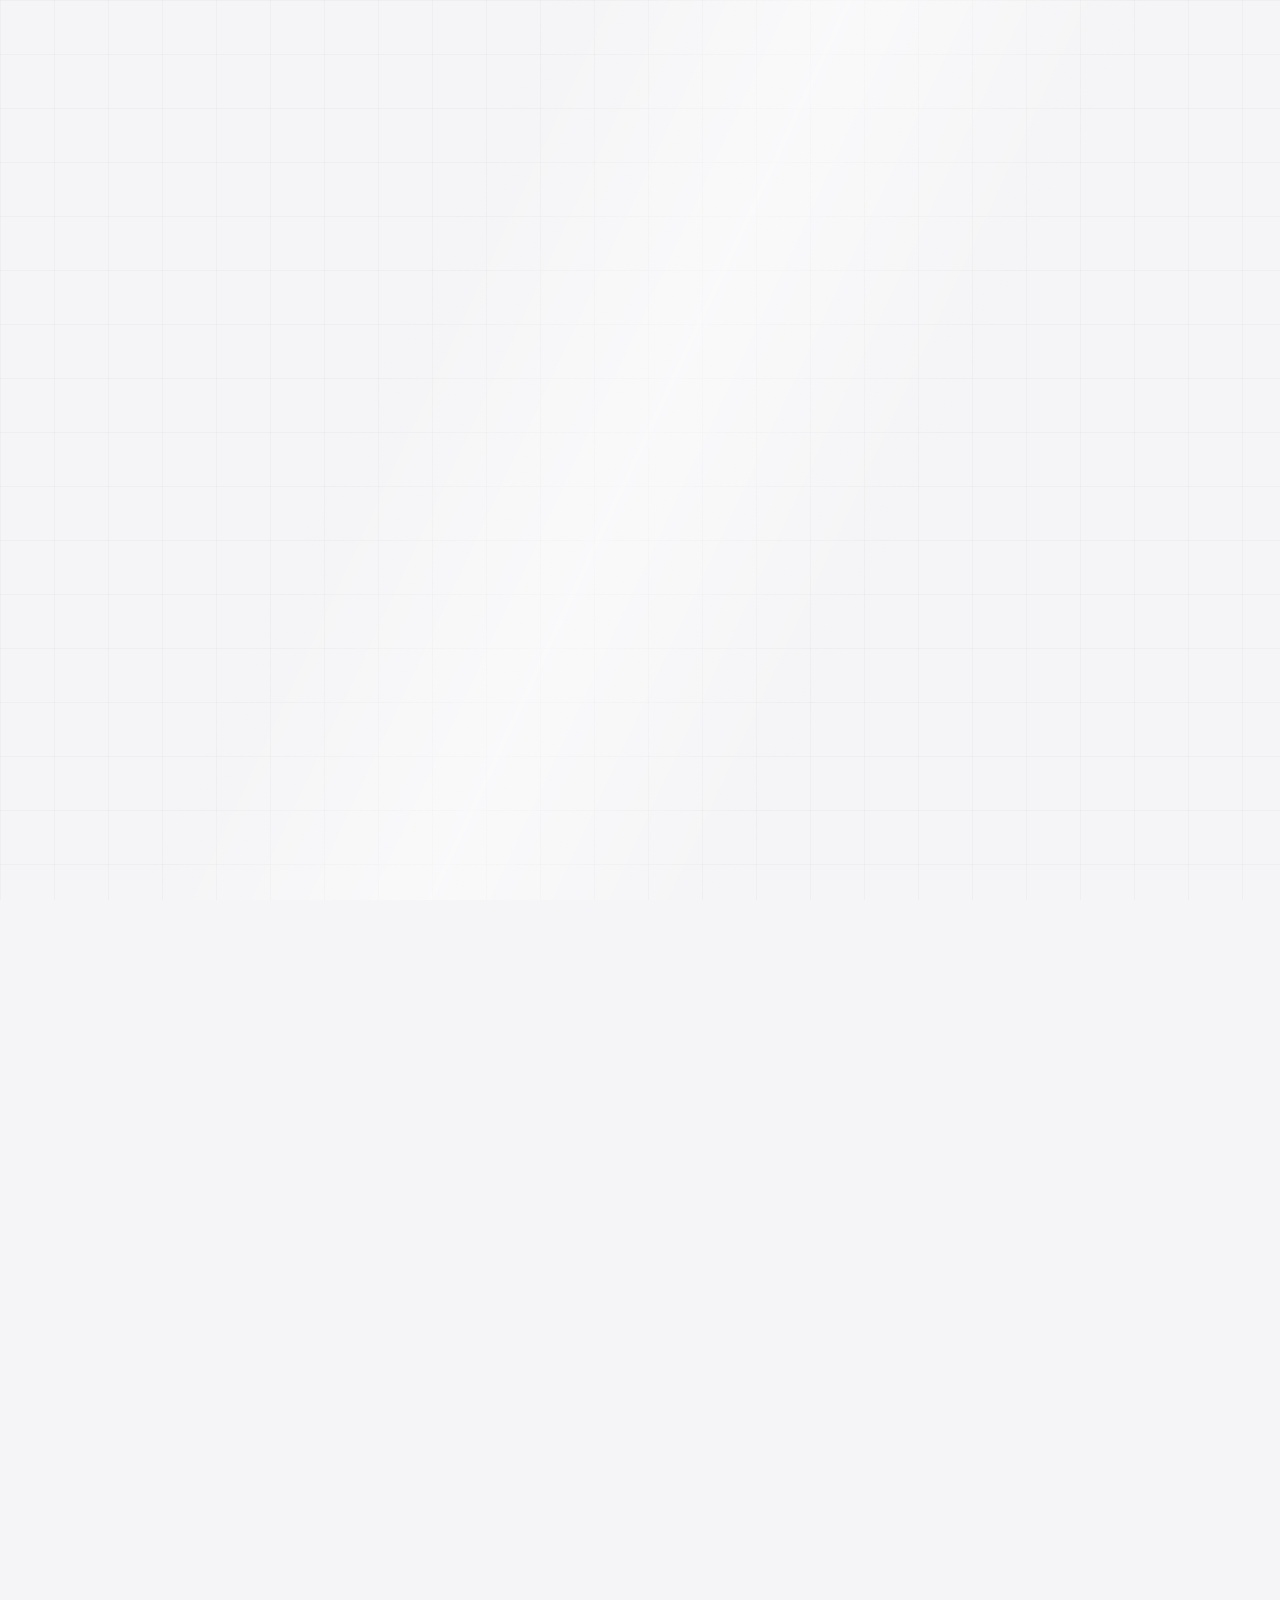
<file: index.html>
<!doctype html>
<html lang="fi">
  <head>
    <meta charset="utf-8" />
    <meta name="viewport" content="width=device-width, initial-scale=1" />
    <title>Yi Sushi - Sushi ja kiinalainen ravintola Loimaalla</title>
    <meta
      name="description"
      content="Yi Sushi tarjoaa sushia ja kiinalaista ruokaa osoitteessa Vesikoskenkatu 11, 32200 Loimaa."
    />
    <meta property="og:title" content="Yi Sushi" />
    <meta
      property="og:description"
      content="Sushi ja kiinalainen ravintola Loimaalla. Katso menu ja soita pöytävaraus."
    />
    <meta property="og:type" content="website" />
    <link rel="stylesheet" href="styles.css" />
  </head>
  <body class="has-intro">
    <div class="intro" aria-label="Yi Sushi opening animation">
      <div class="intro-name" aria-label="Yi Sushi">
        <span>Y</span>
        <span>i</span>
        <span class="intro-gap" aria-hidden="true"></span>
        <span>S</span>
        <span>u</span>
        <span>s</span>
        <span>h</span>
        <span>i</span>
      </div>
      <div class="intro-line" aria-hidden="true"></div>
    </div>

    <header class="site-header">
      <nav class="nav" aria-label="Main navigation">
        <a class="brand" href="./index.html">Yi Sushi</a>
        <button class="mobile-nav-toggle" type="button" data-translate="mobileMenu">Valikko</button>
        <div class="nav-links">
          <a href="./index.html" class="active" data-translate="home">Etusivu</a>
          <a href="./about.html" data-translate="aboutUs">Meistä</a>
          <a href="./menu.html" data-translate="menu">Menu</a>
          <a href="./location.html" data-translate="location">Sijainti</a>
          <a href="./hours.html" data-translate="openingHours">Aukioloajat</a>
          <a href="./reservation.html" data-translate="reservation">Pöytävaraus</a>
          <a href="./contact.html" data-translate="contact">Yhteystiedot</a>
        </div>
        <div class="lang-switcher" aria-label="Language selection">
          <a href="#" class="lang-active" data-lang="fi">FI</a>
          <span>|</span>
          <a href="#" data-lang="en">EN</a>
        </div>
      </nav>
    </header>

    <main>
      <section class="hero">
        <div class="hero-copy">
          <p class="eyebrow" data-translate="homeType">
            Sushi ja kiinalainen ravintola
          </p>
          <h1>Yi Sushi</h1>
          <p class="lead" data-translate="homeLead">
            Tuoretta sushia ja lämpimiä kiinalaisia annoksia Loimaan
            keskustassa. Tervetuloa lounaalle, illalliselle tai tekemään
            pöytävaraus puhelimitse.
          </p>
          <div class="hero-actions">
            <a
              class="button primary"
              href="tel:0449819446"
              data-translate="callButton"
            >
              Soita 0449819446
            </a>
            <a
              class="button secondary"
              href="./menu.html"
              data-translate="viewMenu"
            >
              Katso menu
            </a>
          </div>
        </div>
      </section>

      <section class="feature-grid">
        <article>
          <span class="feature-number" data-translate="address">Osoite</span>
          <h3>Vesikoskenkatu 11</h3>
          <p>32200 Loimaa, Finland</p>
        </article>
        <article>
          <span class="feature-number" data-translate="openingHours">
            Aukioloajat
          </span>
          <h3><span data-translate="weekdayRange">MA-PE</span> 10:30-20:00</h3>
          <p>
            <span data-translate="lunchLabel">Lounas</span> 10:30-19:00<br />
            <span data-translate="weekendRange">LA-SU</span> 11:30-20:00<br />
            <span data-translate="lunchLabel">Lounas</span> 11:30-19:00
          </p>
        </article>
        <article>
          <span class="feature-number" data-translate="reservation">
            Pöytävaraus
          </span>
          <h3 data-translate="byPhone">Puhelimitse</h3>
          <p data-translate="reservationPhone">
            Varaa pöytä soittamalla numeroon 0449819446.
          </p>
        </article>
      </section>

      <section class="page-section split" id="menu-preview">
        <div>
          <p class="eyebrow" data-translate="menu">Menu</p>
          <h2 data-translate="menuHeading">
            Sushi, lämpimät annokset ja lounas.
          </h2>
        </div>
        <div>
          <p data-translate="menuIntro">
            Menu-sivulla voit selata annoksia kategorioittain ja hakea ruokia
            nimen perusteella.
          </p>
          <a class="button primary" href="./menu.html" data-translate="openMenu">
            Avaa menu
          </a>
        </div>
      </section>

      <section class="contact" id="contact">
        <p class="eyebrow" data-translate="contact">Yhteystiedot</p>
        <h2 data-translate="welcomeHeading">Tervetuloa Yi Sushiin.</h2>
        <p data-translate="lunchSummary">
          MA-PE 10:30-20:00, lounas 10:30-19:00. LA-SU 11:30-20:00,
          lounas 11:30-19:00.
        </p>
        <a class="button primary" href="tel:0449819446">0449819446</a>
      </section>
    </main>

    <footer class="footer">
      <p>© 2026 Yi Sushi. Vesikoskenkatu 11, 32200 Loimaa, Finland.</p>
    </footer>

    <script src="./assets/js/main.js"></script>
  </body>
</html>
</file>
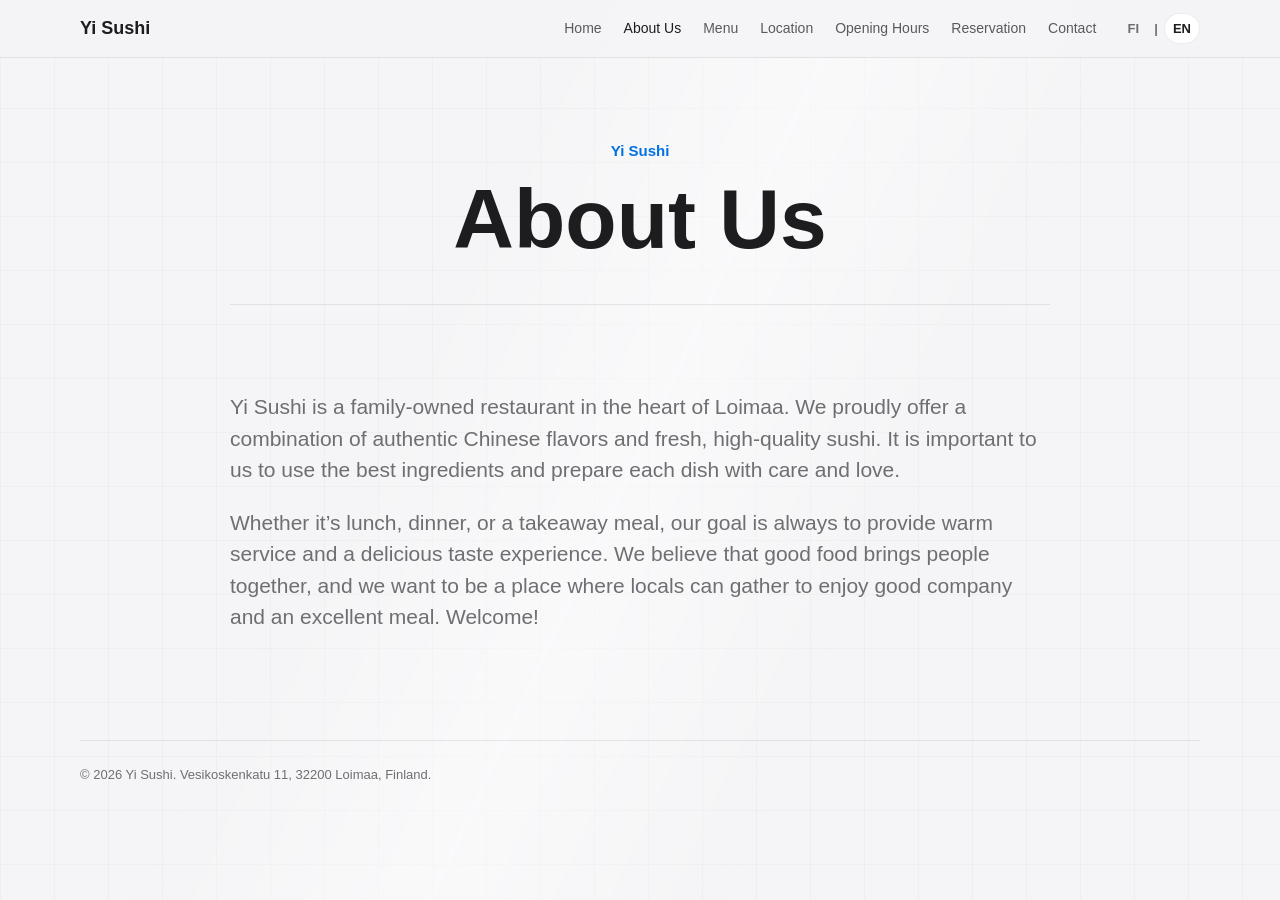
<file: about.html>
<!doctype html>
<html lang="fi">
  <head>
    <meta charset="utf-8" />
    <meta name="viewport" content="width=device-width, initial-scale=1" />
    <title>Meistä - Yi Sushi</title>
    <meta
      name="description"
      content="Yi Sushi on Loimaalla toimiva sushi ja kiinalainen ravintola."
    />
    <meta property="og:title" content="Meistä - Yi Sushi" />
    <meta
      property="og:description"
      content="Tuoretta sushia, kiinalaisia makuja ja lämmintä palvelua Loimaalla."
    />
    <meta property="og:type" content="website" />
    <link rel="stylesheet" href="styles.css" />
  </head>
  <body>
    <header class="site-header">
      <nav class="nav" aria-label="Main navigation">
        <a class="brand" href="./index.html">Yi Sushi</a>
        <button class="mobile-nav-toggle" type="button" data-translate="mobileMenu">Valikko</button>
        <div class="nav-links">
          <a href="./index.html" data-translate="home">Etusivu</a>
          <a href="./about.html" class="active" data-translate="aboutUs">Meistä</a>
          <a href="./menu.html" data-translate="menu">Menu</a>
          <a href="./location.html" data-translate="location">Sijainti</a>
          <a href="./hours.html" data-translate="openingHours">Aukioloajat</a>
          <a href="./reservation.html" data-translate="reservation">Pöytävaraus</a>
          <a href="./contact.html" data-translate="contact">Yhteystiedot</a>
        </div>
        <div class="lang-switcher" aria-label="Language selection">
          <a href="#" class="lang-active" data-lang="fi">FI</a>
          <span>|</span>
          <a href="#" data-lang="en">EN</a>
        </div>
      </nav>
    </header>

    <main>
      <section class="page-title">
        <p class="eyebrow">Yi Sushi</p>
        <h1 data-translate="aboutUs">Meistä</h1>
      </section>

      <section class="page-section narrow">
        <div class="about-content">
          <p data-translate="aboutText1">
            Yi Sushi on perheomisteinen ravintola Loimaan sydämessä. Tarjoamme
            yhdistelmän kiinalaisia makuja ja tuoretta, laadukasta sushia.
          </p>
          <p data-translate="aboutText2">
            Olipa kyseessä lounas, illallinen tai noutoateria, tavoitteemme on
            tarjota lämmin palvelu ja herkullinen makuelämys paikallisille
            asiakkaille.
          </p>
        </div>
      </section>
    </main>

    <footer class="footer">
      <p>© 2026 Yi Sushi. Vesikoskenkatu 11, 32200 Loimaa, Finland.</p>
    </footer>

    <script src="./assets/js/main.js"></script>
  </body>
</html>
</file>
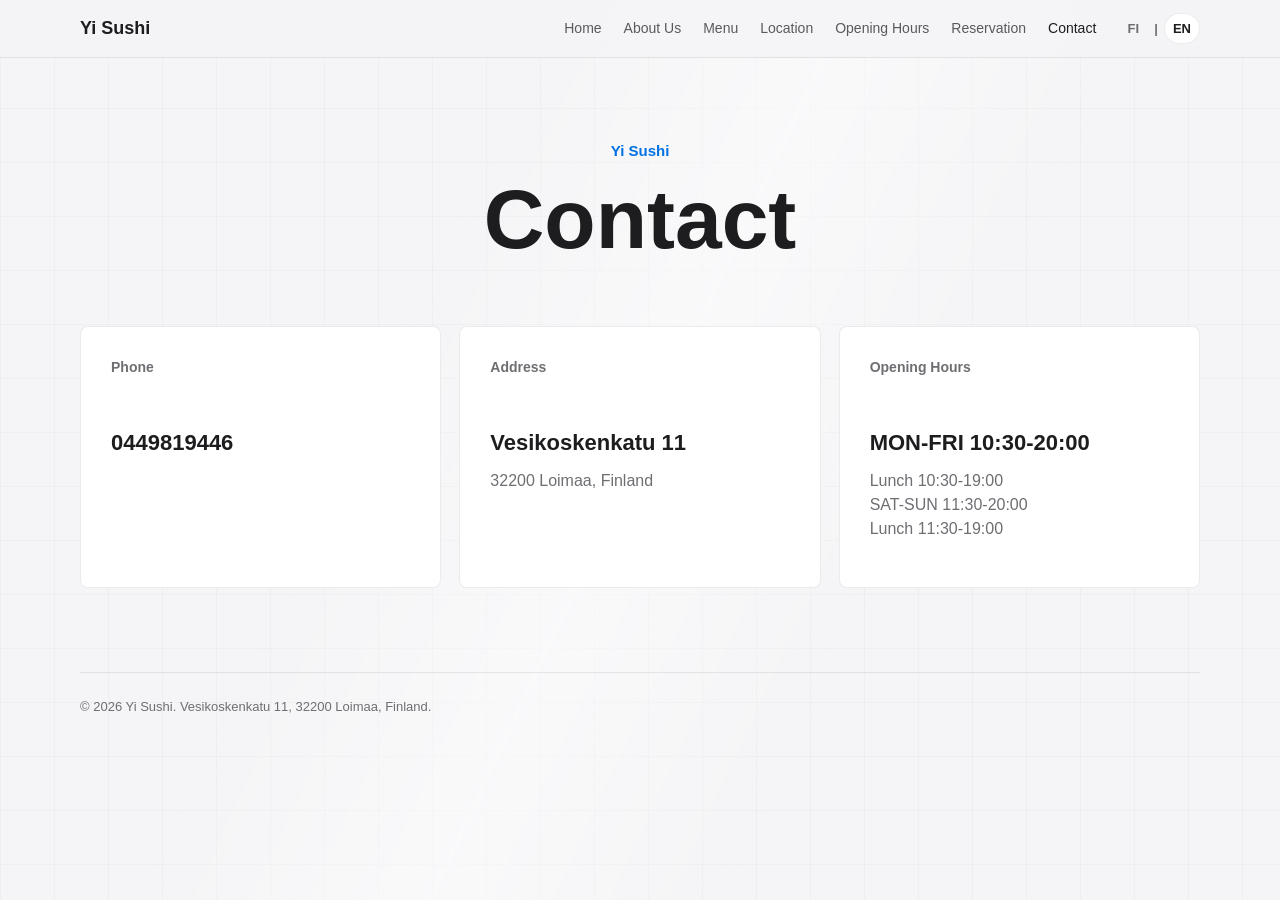
<file: contact.html>
<!doctype html>
<html lang="fi">
  <head>
    <meta charset="utf-8" />
    <meta name="viewport" content="width=device-width, initial-scale=1" />
    <title>Yhteystiedot - Yi Sushi</title>
    <meta
      name="description"
      content="Yi Sushin puhelin, osoite ja aukioloajat."
    />
    <meta property="og:title" content="Yhteystiedot - Yi Sushi" />
    <meta property="og:description" content="Ota yhteyttä Yi Sushiin." />
    <meta property="og:type" content="website" />
    <link rel="stylesheet" href="styles.css" />
  </head>
  <body>
    <header class="site-header">
      <nav class="nav" aria-label="Main navigation">
        <a class="brand" href="./index.html">Yi Sushi</a>
        <button class="mobile-nav-toggle" type="button" data-translate="mobileMenu">Valikko</button>
        <div class="nav-links">
          <a href="./index.html" data-translate="home">Etusivu</a>
          <a href="./about.html" data-translate="aboutUs">Meistä</a>
          <a href="./menu.html" data-translate="menu">Menu</a>
          <a href="./location.html" data-translate="location">Sijainti</a>
          <a href="./hours.html" data-translate="openingHours">Aukioloajat</a>
          <a href="./reservation.html" data-translate="reservation">Pöytävaraus</a>
          <a href="./contact.html" class="active" data-translate="contact">Yhteystiedot</a>
        </div>
        <div class="lang-switcher" aria-label="Language selection">
          <a href="#" class="lang-active" data-lang="fi">FI</a>
          <span>|</span>
          <a href="#" data-lang="en">EN</a>
        </div>
      </nav>
    </header>

    <main>
      <section class="page-title">
        <p class="eyebrow">Yi Sushi</p>
        <h1 data-translate="contact">Yhteystiedot</h1>
      </section>

      <section class="contact-info">
        <article class="info-item">
          <span class="meta-label" data-translate="phone">Puhelin</span>
          <h3><a href="tel:0449819446">0449819446</a></h3>
        </article>
        <article class="info-item">
          <span class="meta-label" data-translate="address">Osoite</span>
          <h3>Vesikoskenkatu 11</h3>
          <p>32200 Loimaa, Finland</p>
        </article>
        <article class="info-item">
          <span class="meta-label" data-translate="openingHours">Aukioloajat</span>
          <h3><span data-translate="weekdayRange">MA-PE</span> 10:30-20:00</h3>
          <p>
            <span data-translate="lunchLabel">Lounas</span> 10:30-19:00<br />
            <span data-translate="weekendRange">LA-SU</span> 11:30-20:00<br />
            <span data-translate="lunchLabel">Lounas</span> 11:30-19:00
          </p>
        </article>
      </section>
    </main>

    <footer class="footer">
      <p>© 2026 Yi Sushi. Vesikoskenkatu 11, 32200 Loimaa, Finland.</p>
    </footer>

    <script src="./assets/js/main.js"></script>
  </body>
</html>
</file>
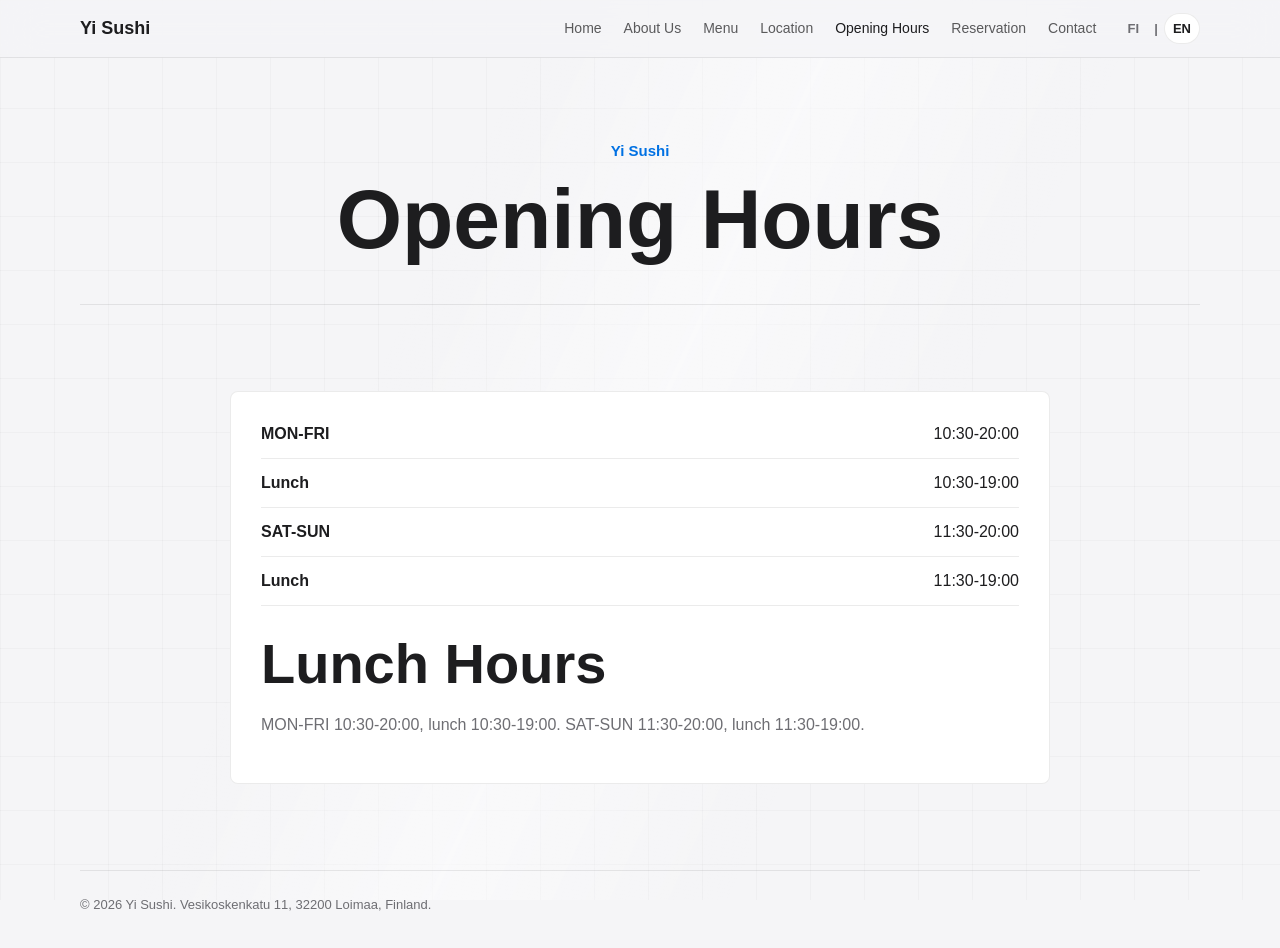
<file: hours.html>
<!doctype html>
<html lang="fi">
  <head>
    <meta charset="utf-8" />
    <meta name="viewport" content="width=device-width, initial-scale=1" />
    <title>Aukioloajat - Yi Sushi</title>
    <meta name="description" content="Yi Sushin aukioloajat ja lounasajat." />
    <meta property="og:title" content="Aukioloajat - Yi Sushi" />
    <meta property="og:description" content="Yi Sushin aukioloajat ja lounasajat." />
    <meta property="og:type" content="website" />
    <link rel="stylesheet" href="styles.css" />
  </head>
  <body>
    <header class="site-header">
      <nav class="nav" aria-label="Main navigation">
        <a class="brand" href="./index.html">Yi Sushi</a>
        <button class="mobile-nav-toggle" type="button" data-translate="mobileMenu">Valikko</button>
        <div class="nav-links">
          <a href="./index.html" data-translate="home">Etusivu</a>
          <a href="./about.html" data-translate="aboutUs">Meistä</a>
          <a href="./menu.html" data-translate="menu">Menu</a>
          <a href="./location.html" data-translate="location">Sijainti</a>
          <a href="./hours.html" class="active" data-translate="openingHours">Aukioloajat</a>
          <a href="./reservation.html" data-translate="reservation">Pöytävaraus</a>
          <a href="./contact.html" data-translate="contact">Yhteystiedot</a>
        </div>
        <div class="lang-switcher" aria-label="Language selection">
          <a href="#" class="lang-active" data-lang="fi">FI</a>
          <span>|</span>
          <a href="#" data-lang="en">EN</a>
        </div>
      </nav>
    </header>

    <main>
      <section class="page-title">
        <p class="eyebrow">Yi Sushi</p>
        <h1 data-translate="openingHours">Aukioloajat</h1>
      </section>

      <section class="page-section">
        <div class="hours-content">
          <div class="hours-card">
            <ul>

              <li><span class="day" data-translate="weekdayRange">MA-PE</span><span>10:30-20:00</span></li>
              <li><span class="day" data-translate="lunchLabel">Lounas</span><span>10:30-19:00</span></li>
              <li><span class="day" data-translate="weekendRange">LA-SU</span><span>11:30-20:00</span></li>
              <li><span class="day" data-translate="lunchLabel">Lounas</span><span>11:30-19:00</span></li>
            </ul>
            <div class="lunch-hours">
              <h2 data-translate="lunchHours">Lounasajat</h2>
              <p data-translate="lunchFull">
                MA-PE 10:30-20:00, lounas 10:30-19:00. LA-SU
                11:30-20:00, lounas 11:30-19:00.
              </p>
            </div>
          </div>
        </div>
      </section>
    </main>

    <footer class="footer">
      <p>© 2026 Yi Sushi. Vesikoskenkatu 11, 32200 Loimaa, Finland.</p>
    </footer>

    <script src="./assets/js/main.js"></script>
  </body>
</html>
</file>
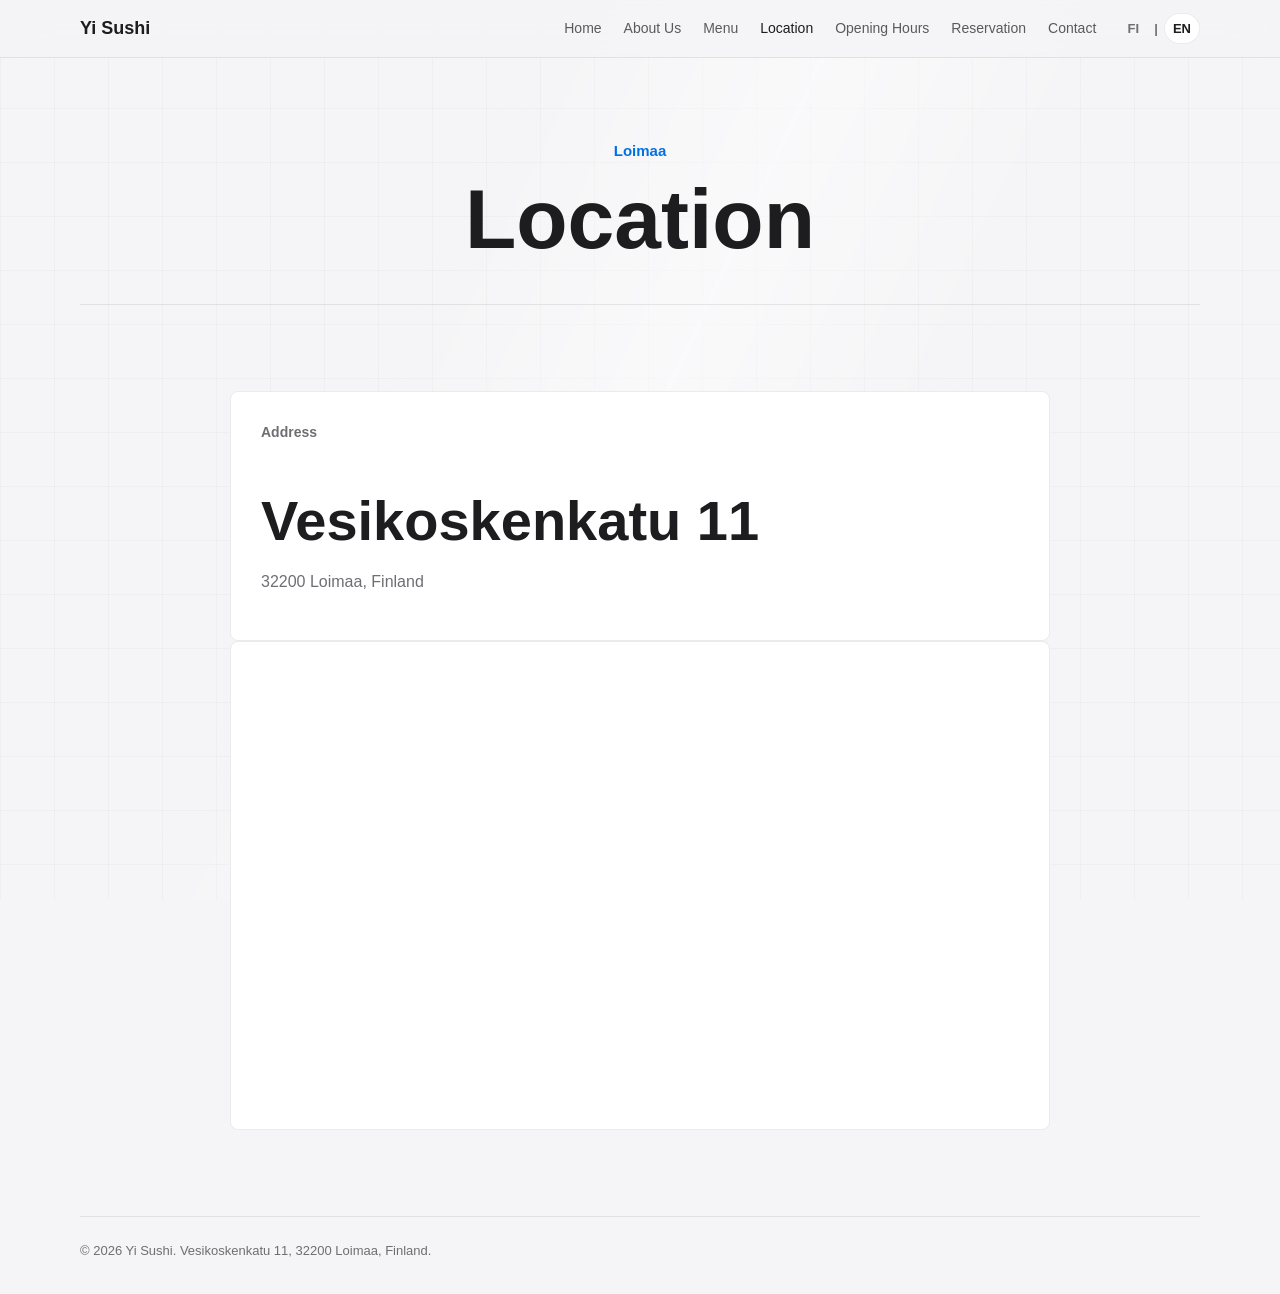
<file: location.html>
<!doctype html>
<html lang="fi">
  <head>
    <meta charset="utf-8" />
    <meta name="viewport" content="width=device-width, initial-scale=1" />
    <title>Sijainti - Yi Sushi</title>
    <meta
      name="description"
      content="Löydät Yi Sushin osoitteesta Vesikoskenkatu 11, 32200 Loimaa, Finland."
    />
    <meta property="og:title" content="Sijainti - Yi Sushi" />
    <meta
      property="og:description"
      content="Yi Sushi sijaitsee osoitteessa Vesikoskenkatu 11, 32200 Loimaa."
    />
    <meta property="og:type" content="website" />
    <link rel="stylesheet" href="styles.css" />
  </head>
  <body>
    <header class="site-header">
      <nav class="nav" aria-label="Main navigation">
        <a class="brand" href="./index.html">Yi Sushi</a>
        <button class="mobile-nav-toggle" type="button" data-translate="mobileMenu">Valikko</button>
        <div class="nav-links">
          <a href="./index.html" data-translate="home">Etusivu</a>
          <a href="./about.html" data-translate="aboutUs">Meistä</a>
          <a href="./menu.html" data-translate="menu">Menu</a>
          <a href="./location.html" class="active" data-translate="location">Sijainti</a>
          <a href="./hours.html" data-translate="openingHours">Aukioloajat</a>
          <a href="./reservation.html" data-translate="reservation">Pöytävaraus</a>
          <a href="./contact.html" data-translate="contact">Yhteystiedot</a>
        </div>
        <div class="lang-switcher" aria-label="Language selection">
          <a href="#" class="lang-active" data-lang="fi">FI</a>
          <span>|</span>
          <a href="#" data-lang="en">EN</a>
        </div>
      </nav>
    </header>

    <main>
      <section class="page-title">
        <p class="eyebrow">Loimaa</p>
        <h1 data-translate="location">Sijainti</h1>
      </section>

      <section class="page-section">
        <div class="location-content">
          <div class="info-card">
            <span class="meta-label" data-translate="address">Osoite</span>
            <h2>Vesikoskenkatu 11</h2>
            <p>32200 Loimaa, Finland</p>
          </div>
          <div class="map-card">
            <iframe
              class="map-frame"
              title="Yi Sushi map"
              src="https://www.google.com/maps?q=Vesikoskenkatu%2011%2C%2032200%20Loimaa%2C%20Finland&output=embed"
              loading="lazy"
              referrerpolicy="no-referrer-when-downgrade"
              allowfullscreen
            ></iframe>
          </div>
        </div>
      </section>
    </main>

    <footer class="footer">
      <p>© 2026 Yi Sushi. Vesikoskenkatu 11, 32200 Loimaa, Finland.</p>
    </footer>

    <script src="./assets/js/main.js"></script>
  </body>
</html>
</file>
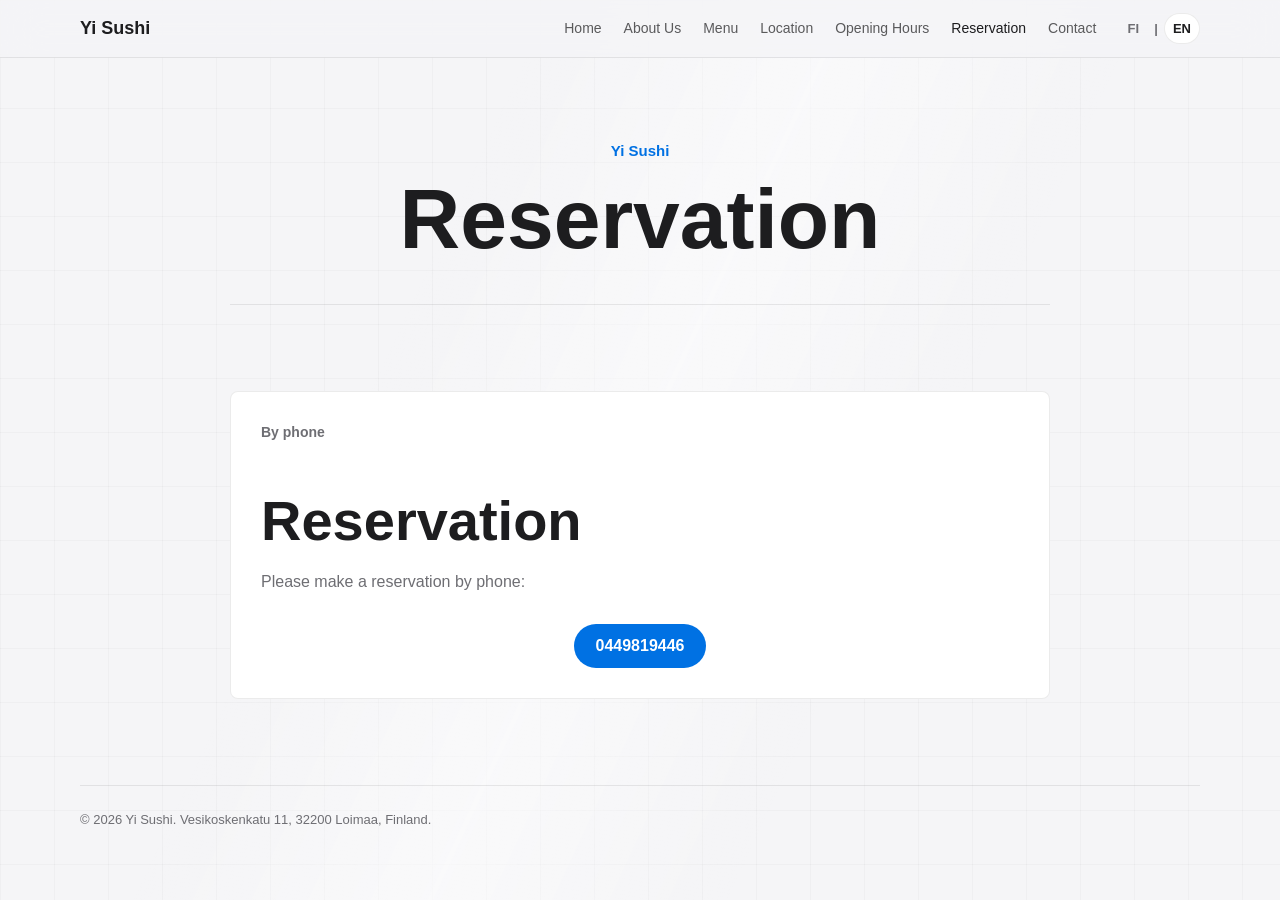
<file: reservation.html>
<!doctype html>
<html lang="fi">
  <head>
    <meta charset="utf-8" />
    <meta name="viewport" content="width=device-width, initial-scale=1" />
    <title>Pöytävaraus - Yi Sushi</title>
    <meta
      name="description"
      content="Tee pöytävaraus Yi Sushiin soittamalla numeroon 0449819446."
    />
    <meta property="og:title" content="Pöytävaraus - Yi Sushi" />
    <meta
      property="og:description"
      content="Tee pöytävaraus Yi Sushiin puhelimitse."
    />
    <meta property="og:type" content="website" />
    <link rel="stylesheet" href="styles.css" />
  </head>
  <body>
    <header class="site-header">
      <nav class="nav" aria-label="Main navigation">
        <a class="brand" href="./index.html">Yi Sushi</a>
        <button class="mobile-nav-toggle" type="button" data-translate="mobileMenu">Valikko</button>
        <div class="nav-links">
          <a href="./index.html" data-translate="home">Etusivu</a>
          <a href="./about.html" data-translate="aboutUs">Meistä</a>
          <a href="./menu.html" data-translate="menu">Menu</a>
          <a href="./location.html" data-translate="location">Sijainti</a>
          <a href="./hours.html" data-translate="openingHours">Aukioloajat</a>
          <a href="./reservation.html" class="active" data-translate="reservation">Pöytävaraus</a>
          <a href="./contact.html" data-translate="contact">Yhteystiedot</a>
        </div>
        <div class="lang-switcher" aria-label="Language selection">
          <a href="#" class="lang-active" data-lang="fi">FI</a>
          <span>|</span>
          <a href="#" data-lang="en">EN</a>
        </div>
      </nav>
    </header>

    <main>
      <section class="page-title">
        <p class="eyebrow">Yi Sushi</p>
        <h1 data-translate="reservation">Pöytävaraus</h1>
      </section>

      <section class="page-section narrow">
        <div class="reservation-card">
          <span class="meta-label" data-translate="byPhone">Puhelimitse</span>
          <h2 data-translate="reservation">Pöytävaraus</h2>
          <p data-translate="reservationInfo">
            Teethän pöytävarauksen puhelimitse numeroon:
          </p>
          <div class="actions">
            <a href="tel:0449819446" class="phone-number">0449819446</a>
          </div>
        </div>
      </section>
    </main>

    <footer class="footer">
      <p>© 2026 Yi Sushi. Vesikoskenkatu 11, 32200 Loimaa, Finland.</p>
    </footer>

    <script src="./assets/js/main.js"></script>
  </body>
</html>
</file>
<file: styles.css>
:root {
  --bg: #f5f5f7;
  --surface: #ffffff;
  --ink: #1d1d1f;
  --muted: #6e6e73;
  --line: rgba(0, 0, 0, 0.08);
  --accent: #0071e3;
  --accent-soft: rgba(0, 113, 227, 0.1);
  --shadow: 0 24px 70px rgba(0, 0, 0, 0.08);
  --bg-shift-x: 0;
  --bg-shift-y: 0;
}

* {
  box-sizing: border-box;
}

html {
  scroll-behavior: smooth;
}

body {
  position: relative;
  margin: 0;
  min-width: 320px;
  background: var(--bg);
  color: var(--ink);
  font-family: -apple-system, BlinkMacSystemFont, "Segoe UI", "PingFang SC",
    "Microsoft YaHei", sans-serif;
  line-height: 1.5;
}

body::before {
  position: fixed;
  inset: 0;
  z-index: 0;
  content: "";
  pointer-events: none;
  background:
    linear-gradient(
      115deg,
      transparent 0%,
      transparent 42%,
      rgba(255, 255, 255, 0.64) 50%,
      transparent 58%,
      transparent 100%
    ),
    linear-gradient(rgba(0, 0, 0, 0.035) 1px, transparent 1px),
    linear-gradient(90deg, rgba(0, 0, 0, 0.035) 1px, transparent 1px);
  background-position:
    calc(50% + var(--bg-shift-x) * 0.9px) calc(50% + var(--bg-shift-y) * 0.9px),
    calc(var(--bg-shift-x) * 0.18px) calc(var(--bg-shift-y) * 0.18px),
    calc(var(--bg-shift-x) * 0.18px) calc(var(--bg-shift-y) * 0.18px);
  background-size: 220% 220%, 54px 54px, 54px 54px;
  opacity: 0.72;
  animation: ambientDrift 14s ease-in-out infinite alternate;
}

body:not(.page-loaded):not(.has-intro) .site-header,
body:not(.page-loaded):not(.has-intro) main,
body:not(.page-loaded):not(.has-intro) .footer {
  opacity: 0;
  transform: translateY(8px);
}

body.page-leaving .site-header,
body.page-leaving main,
body.page-leaving .footer {
  opacity: 0;
  transform: translateY(-8px);
  pointer-events: none;
}

.site-header,
main,
.footer {
  position: relative;
  z-index: 1;
  transition: opacity 520ms cubic-bezier(0.22, 1, 0.36, 1),
    transform 520ms cubic-bezier(0.22, 1, 0.36, 1);
}

body.has-intro {
  overflow: hidden;
}

body.has-intro .site-header,
body.has-intro main,
body.has-intro .footer {
  opacity: 0;
  transform: translateY(18px);
}

body.intro-ready .site-header,
body.intro-ready main,
body.intro-ready .footer {
  opacity: 1;
  transform: translateY(0);
  transition: opacity 900ms cubic-bezier(0.22, 1, 0.36, 1),
    transform 900ms cubic-bezier(0.22, 1, 0.36, 1);
}

a {
  color: inherit;
  text-decoration: none;
}

p,
h1,
h2,
h3 {
  margin-top: 0;
}

.intro {
  position: fixed;
  inset: 0;
  z-index: 100;
  display: grid;
  place-items: center;
  overflow: hidden;
  background:
    radial-gradient(circle at 50% 45%, rgba(0, 0, 0, 0.04), transparent 30%),
    #ffffff;
  color: #050506;
  will-change: opacity, transform;
  animation: introPanelExit 900ms cubic-bezier(0.76, 0, 0.24, 1) 1900ms forwards;
}

.intro::before,
.intro::after {
  position: absolute;
  inset: 0;
  content: "";
  pointer-events: none;
}

.intro::before {
  background: linear-gradient(
    115deg,
    transparent 0%,
    transparent 42%,
    rgba(0, 0, 0, 0.08) 50%,
    transparent 58%,
    transparent 100%
  );
  transform: translateX(-120%);
  animation: introSweep 1200ms cubic-bezier(0.76, 0, 0.24, 1) 220ms forwards;
}

.intro::after {
  background: rgba(255, 255, 255, 0);
  animation: introFadeOut 820ms ease 1900ms forwards;
}

.intro-name {
  position: relative;
  z-index: 1;
  display: inline-flex;
  align-items: baseline;
  justify-content: center;
  min-height: 1.2em;
  font-size: clamp(48px, 9vw, 112px);
  font-weight: 760;
  letter-spacing: 0;
  line-height: 0.95;
  animation: introNameExit 720ms cubic-bezier(0.76, 0, 0.24, 1) 1680ms forwards;
}

.intro-name span {
  display: inline-block;
  opacity: 0;
  filter: blur(12px);
  transform: translateY(32px);
  animation: introLetter 720ms cubic-bezier(0.22, 1, 0.36, 1) forwards;
}

.intro-name span:nth-child(1) {
  animation-delay: 130ms;
}

.intro-name span:nth-child(2) {
  animation-delay: 208ms;
}

.intro-name span:nth-child(3) {
  animation-delay: 286ms;
}

.intro-name span:nth-child(4) {
  animation-delay: 364ms;
}

.intro-name span:nth-child(5) {
  animation-delay: 442ms;
}

.intro-name span:nth-child(6) {
  animation-delay: 520ms;
}

.intro-name span:nth-child(7) {
  animation-delay: 598ms;
}

.intro-name span:nth-child(8) {
  animation-delay: 676ms;
}

.intro-name .intro-gap {
  width: 0.28em;
}

.intro-line {
  position: absolute;
  top: calc(50% + clamp(42px, 7vw, 86px));
  left: 50%;
  z-index: 1;
  width: min(320px, 54vw);
  height: 1px;
  background: rgba(5, 5, 6, 0.72);
  transform: translateX(-50%) scaleX(0);
  transform-origin: center;
  animation: introLine 980ms cubic-bezier(0.76, 0, 0.24, 1) 780ms forwards,
    introLineExit 620ms ease 1680ms forwards;
}

.intro.is-hidden {
  pointer-events: none;
  visibility: hidden;
}

@keyframes introLetter {
  to {
    opacity: 1;
    filter: blur(0);
    transform: translateY(0);
  }
}

@keyframes introLine {
  to {
    transform: translateX(-50%) scaleX(1);
  }
}

@keyframes introSweep {
  to {
    transform: translateX(120%);
  }
}

@keyframes introNameExit {
  to {
    opacity: 0;
    filter: blur(8px);
    transform: translateY(-18px) scale(0.985);
  }
}

@keyframes introLineExit {
  to {
    opacity: 0;
    transform: translateX(-50%) scaleX(0.15);
  }
}

@keyframes introPanelExit {
  to {
    opacity: 0;
    transform: translateY(-18px) scale(1.01);
    visibility: hidden;
  }
}

@keyframes introFadeOut {
  to {
    background: rgba(255, 255, 255, 1);
    opacity: 0;
    visibility: hidden;
  }
}

@keyframes ambientDrift {
  from {
    filter: saturate(1);
    transform: translate3d(-6px, -4px, 0);
  }

  to {
    filter: saturate(1.08);
    transform: translate3d(6px, 4px, 0);
  }
}

.site-header {
  position: sticky;
  top: 0;
  z-index: 20;
  background: rgba(245, 245, 247, 0.82);
  border-bottom: 1px solid var(--line);
  backdrop-filter: saturate(180%) blur(20px);
}

.nav {
  display: flex;
  align-items: center;
  gap: 22px;
  width: min(1120px, calc(100% - 40px));
  min-height: 56px;
  margin: 0 auto;
}

.brand {
  flex: 0 0 auto;
  font-size: 18px;
  font-weight: 750;
  letter-spacing: 0;
}

.nav-links {
  display: flex;
  align-items: center;
  gap: 22px;
  margin-left: auto;
  color: rgba(29, 29, 31, 0.72);
  font-size: 14px;
}

.nav-links a {
  padding: 18px 0;
  transition: color 180ms ease;
}

.nav-links a:hover,
.nav-links a.active {
  color: var(--ink);
}

.lang-switcher {
  display: inline-flex;
  align-items: center;
  gap: 6px;
  color: var(--muted);
  font-size: 13px;
  font-weight: 700;
}

.lang-switcher a {
  min-width: 30px;
  padding: 5px 8px;
  border: 1px solid transparent;
  border-radius: 999px;
  text-align: center;
  transition: background 180ms ease, border-color 180ms ease, color 180ms ease;
}

.lang-switcher a:hover,
.lang-switcher .lang-active {
  border-color: var(--line);
  background: var(--surface);
  color: var(--ink);
}

.mobile-nav-toggle {
  display: none;
  min-height: 36px;
  padding: 0 14px;
  border: 1px solid var(--line);
  border-radius: 999px;
  background: var(--surface);
  color: var(--ink);
  font: inherit;
  font-size: 14px;
  font-weight: 650;
  cursor: pointer;
}

main {
  overflow: hidden;
}

.hero,
.page-section,
.feature-grid,
.info-grid,
.contact-info,
.contact,
.page-title,
.footer {
  width: min(1120px, calc(100% - 40px));
  margin: 0 auto;
}

.hero {
  display: grid;
  justify-content: center;
  padding: 106px 0 72px;
  text-align: center;
}

.hero-copy {
  max-width: 720px;
}

.eyebrow {
  margin-bottom: 14px;
  color: var(--accent);
  font-size: 15px;
  font-weight: 700;
}

h1 {
  margin-bottom: 22px;
  font-size: clamp(46px, 7vw, 84px);
  line-height: 1.02;
  letter-spacing: 0;
}

h2 {
  margin-bottom: 18px;
  font-size: clamp(32px, 4.8vw, 56px);
  line-height: 1.08;
  letter-spacing: 0;
}

h3 {
  margin-bottom: 10px;
  font-size: 22px;
  letter-spacing: 0;
}

.lead {
  color: var(--muted);
  font-size: 21px;
}

.hero-actions,
.actions {
  display: flex;
  flex-wrap: wrap;
  justify-content: center;
  gap: 12px;
  margin-top: 30px;
}

.button,
.phone-number {
  display: inline-flex;
  align-items: center;
  justify-content: center;
  min-height: 44px;
  padding: 0 22px;
  border-radius: 999px;
  font-size: 16px;
  font-weight: 650;
  transition: background 180ms ease, color 180ms ease, transform 180ms ease;
}

.button:hover,
.phone-number:hover {
  transform: translateY(-1px);
}

.button.primary,
.button,
.phone-number {
  background: var(--accent);
  color: #ffffff;
}

.button.secondary {
  background: var(--accent-soft);
  color: var(--accent);
}

.page-section {
  padding: 86px 0;
  border-top: 1px solid var(--line);
}

.page-section.narrow {
  max-width: 820px;
}

.split {
  display: grid;
  grid-template-columns: 0.82fr 1fr;
  gap: 58px;
  align-items: start;
}

.section-copy {
  color: var(--muted);
  font-size: 21px;
}

.section-copy p:last-child {
  margin-bottom: 0;
}

.feature-grid,
.info-grid,
.contact-info {
  display: grid;
  grid-template-columns: repeat(3, 1fr);
  gap: 18px;
  padding: 22px 0 84px;
}

.feature-grid article,
.info-card,
.info-item,
.menu-category,
.reservation-card,
.hours-card,
.map-card {
  min-height: 210px;
  padding: 30px;
  border: 1px solid var(--line);
  border-radius: 8px;
  background: var(--surface);
}

.feature-number,
.meta-label {
  display: block;
  margin-bottom: 48px;
  color: var(--muted);
  font-size: 14px;
  font-weight: 700;
}

.feature-grid p,
.info-card p,
.info-item p,
.menu-item-description,
.reservation-card p,
.hours-card p,
.contact p {
  color: var(--muted);
}

.contact {
  padding: 86px 0 104px;
  border-top: 1px solid var(--line);
  text-align: center;
}

.contact p {
  margin-bottom: 26px;
  font-size: 19px;
}

.page-title {
  padding: 82px 0 42px;
  text-align: center;
}

.page-title h1 {
  margin-bottom: 0;
}

.about-content,
.reservation-content,
.hours-content,
.location-content {
  width: min(820px, 100%);
  margin: 0 auto;
}

.about-content p {
  color: var(--muted);
  font-size: 21px;
}

.hours-content ul {
  display: grid;
  gap: 12px;
  padding: 0;
  margin: 0 0 22px;
  list-style: none;
}

.hours-content li {
  display: flex;
  justify-content: space-between;
  gap: 16px;
  padding-bottom: 12px;
  border-bottom: 1px solid var(--line);
}

.day {
  font-weight: 700;
}

.lunch-hours {
  margin-top: 28px;
}

.map-frame {
  width: 100%;
  height: 420px;
  border: 0;
  border-radius: 8px;
}

.menu-search {
  width: min(680px, 100%);
  margin: 0 auto 32px;
}

.menu-search input {
  width: 100%;
  min-height: 48px;
  padding: 0 18px;
  border: 1px solid var(--line);
  border-radius: 999px;
  background: var(--surface);
  color: var(--ink);
  font: inherit;
  outline: none;
}

.menu-search input:focus {
  border-color: rgba(0, 113, 227, 0.45);
  box-shadow: 0 0 0 4px rgba(0, 113, 227, 0.08);
}

#menu-container {
  display: grid;
  gap: 20px;
}

.menu-category {
  min-height: auto;
}

.menu-category h2 {
  margin-bottom: 22px;
  font-size: 30px;
}

.menu-item {
  padding: 18px 0;
  border-top: 1px solid var(--line);
}

.menu-item-header {
  display: flex;
  justify-content: space-between;
  gap: 20px;
}

.menu-item-name {
  font-weight: 700;
}

.menu-item-price {
  flex: 0 0 auto;
  color: var(--accent);
  font-weight: 750;
}

.menu-item-description {
  margin: 8px 0 0;
  font-size: 15px;
}

.footer {
  padding: 24px 0 34px;
  border-top: 1px solid var(--line);
  color: var(--muted);
  font-size: 13px;
}

.footer p {
  margin: 0;
}

@media (max-width: 960px) {
  .nav {
    position: relative;
    flex-wrap: wrap;
    gap: 12px;
    padding: 10px 0;
  }

  .mobile-nav-toggle {
    display: inline-flex;
    align-items: center;
    margin-left: auto;
  }

  .lang-switcher {
    order: 3;
    margin-left: 0;
  }

  .nav-links {
    display: none;
    order: 4;
    width: 100%;
    margin-left: 0;
    padding: 12px 0 6px;
    border-top: 1px solid var(--line);
  }

  .nav.active .nav-links {
    display: grid;
    grid-template-columns: repeat(2, minmax(0, 1fr));
    gap: 4px 16px;
  }

  .nav-links a {
    padding: 8px 0;
  }

  .split,
  .feature-grid,
  .info-grid,
  .contact-info {
    grid-template-columns: 1fr;
  }

  .feature-grid,
  .info-grid,
  .contact-info {
    padding-bottom: 64px;
  }
}

@media (max-width: 560px) {
  .nav,
  .hero,
  .page-section,
  .feature-grid,
  .contact,
  .footer {
    width: min(100% - 28px, 1120px);
  }

  .hero {
    padding: 72px 0 54px;
  }

  .page-title {
    padding: 58px 0 28px;
  }

  .lead,
  .about-content p,
  .section-copy {
    font-size: 18px;
  }

  .hero-actions,
  .actions {
    align-items: stretch;
    flex-direction: column;
  }

  .button,
  .phone-number {
    width: 100%;
  }

  .nav.active .nav-links {
    grid-template-columns: 1fr;
  }

  .lang-switcher {
    margin-left: auto;
  }

  .feature-grid article,
  .info-card,
  .info-item,
  .menu-category,
  .reservation-card,
  .hours-card,
  .map-card {
    min-height: auto;
    padding: 24px;
  }

  .feature-number,
  .meta-label {
    margin-bottom: 32px;
  }

  .menu-item-header,
  .hours-content li {
    flex-direction: column;
    gap: 4px;
  }
}

@media (prefers-reduced-motion: reduce) {
  html {
    scroll-behavior: auto;
  }

  *,
  *::before,
  *::after {
    animation-duration: 1ms !important;
    animation-iteration-count: 1 !important;
    scroll-behavior: auto !important;
    transition-duration: 1ms !important;
  }

  .intro {
    background: #ffffff;
  }

  body::before {
    animation: none;
    transform: none;
  }

  .intro::before,
  .intro-line {
    display: none;
  }

  .intro-name span {
    opacity: 1;
    filter: none;
    transform: none;
  }
}
</file>
